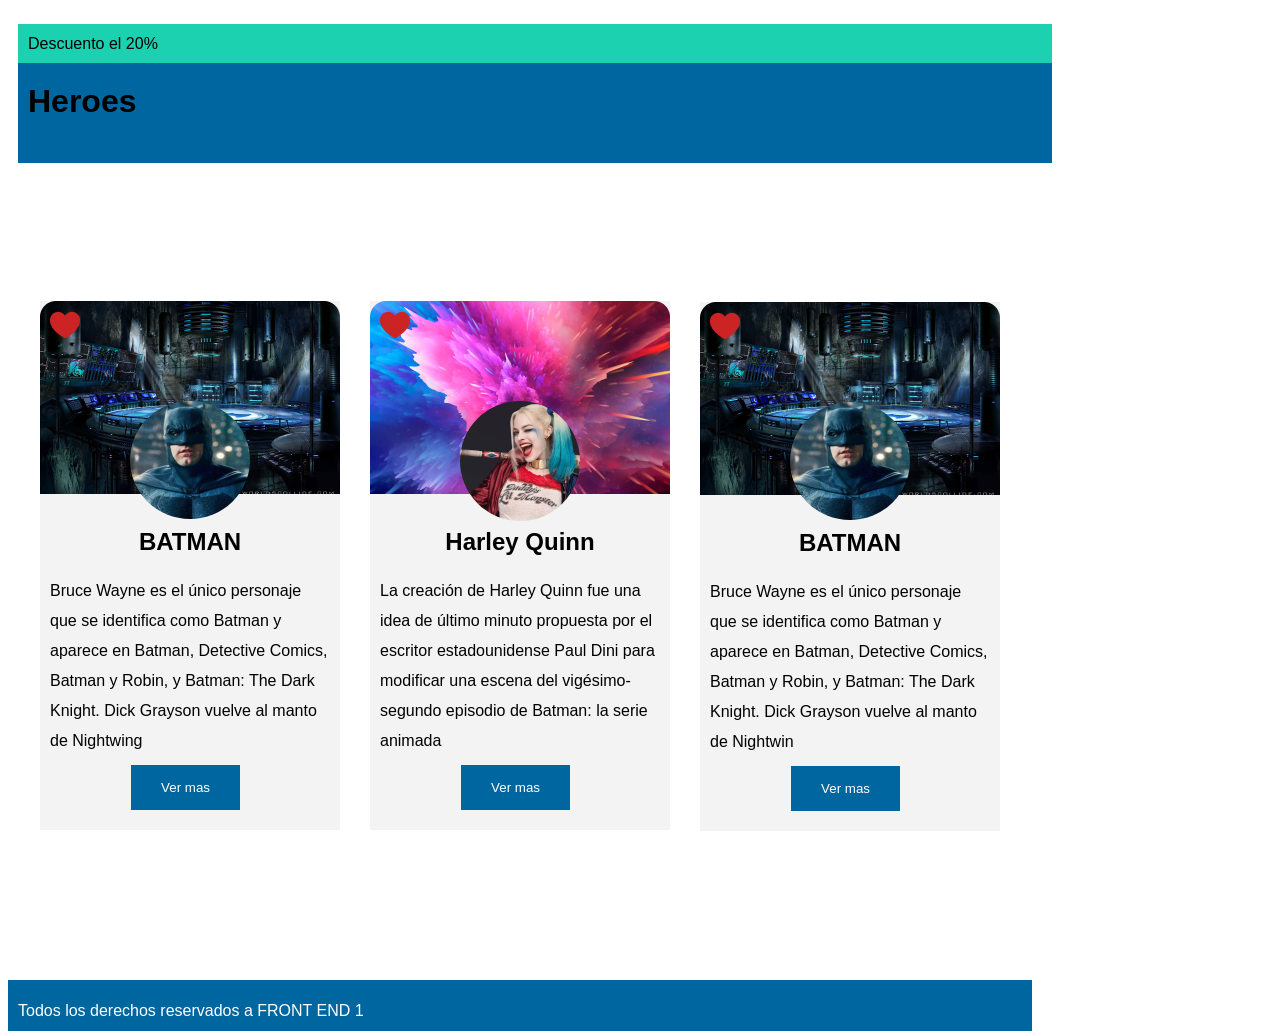
<file: Ejerc. Clase 10/index.html>
<!DOCTYPE html>
<html lang="en">
<head>
    <meta charset="UTF-8">
    <meta http-equiv="X-UA-Compatible" content="IE=edge">
    <meta name="viewport" content="width=device-width, initial-scale=1.0">
    <title>Heroes</title>
    <link rel="stylesheet" href="style.css">
    <a href="@import url('https://fonts.googleapis.com/css2? family=Roboto:ital,wght@1,300&display=swap');"></a>
</head>
<body>
    <header>
        <p class="descuento">Descuento el 20%</p>
        <h1 class="heroe">Heroes</h1>
    </header>
    <main>
        <section class="tarjeta1">
            <div>
            <img src="img/Cueva batman.png" alt="Cueva de Batman">
            <img class="vector" src="img/Vector.png" alt="Corazon">
            <img class="circulo" src="img/Batman.png" alt="Batman" >
            <h2 class="titulo">BATMAN</h2>
            <p>Bruce Wayne es el único personaje que se identifica como Batman y aparece en Batman, Detective Comics, Batman y Robin, y Batman: The Dark Knight. Dick Grayson vuelve al manto de Nightwing
            </p>
            <button>Ver mas</button>
            </div>
        </section>
        <section class="tarjeta2">
            <div>
                <img src="img/Flores.png" alt="Flores">
                <img class="vector" src="img/Vector.png" alt="Corazon">
                <img class="circulo" src="img/Chica.png" alt="Chica">
                <h2 class="titulo">Harley Quinn</h2>
                <p>La creación de Harley Quinn fue una idea de último minuto propuesta por el escritor estadounidense Paul Dini para modificar una escena del vigésimo-segundo episodio de Batman: la serie animada
                </p>
                <button>Ver mas</button>
        </div>
        </section>
        <section class="tarjeta3">
            <div>
                <img src="img/Cueva batman.png" alt="Cueva de Batman">
                <img class="vector" src="img/Vector.png" alt="Corazon">
                <img class="circulo"src="img/Batman.png" alt="Batman">
                <h2 class="titulo">BATMAN</h2>
                <p>Bruce Wayne es el único personaje que se identifica como Batman y aparece en Batman, Detective Comics, Batman y Robin, y Batman: The Dark Knight. Dick Grayson vuelve al manto de Nightwin</p>
                <button>Ver mas</button>
            </div>
        </section>
    </main>
    <footer>
        <p>Todos los derechos reservados a FRONT END 1</p>
    </footer>
    
</body>
</html>
</file>
<file: Ejerc. Clase 10/style.css>
.descuento{
    background-color: #1CD1B0;
    position: absolute;
    width: 1024px;
    height: 40px;
    position: fixed;
    margin-bottom: 10px;
    padding-top: 5px;
    padding-left: 10px;
    z-index: 40;
}
body{
    font-family:'Roboto', sans-serif;
    position: relative;
    box-sizing: border-box;
}
.heroe{
    background-color: #00669F;
    position: absolute;
    width: 1024px;
    height: 80px;
    position: fixed;
    margin-top: 55px;
    margin-left: 10px;
    padding-top: 20px;
    padding-left: 10px;
    z-index: 40;
}
.circulo{
    border-radius: 50%;
    position: absolute;
    left: 90px;
    top: 100px;
}
main{
    width: 960px;
    height: 530px;
    left: 32px;
    top: 292px;
}
.tarjeta1{
    position: absolute;
    width: 300px;
    height: 193px;
    left: 32px;
    top: 293px;
}
.tarjeta2{
    position: absolute;
    width: 300px;
    height: 193px;
    left: 362px;
    top: 293px;
}
.tarjeta3{
    position: absolute;
    width: 300px;
    height: 193px;
    left: 692px;
    top: 294px;
}
footer{
    background-color: #00669F;
    color: white;
    position:absolute;
    width: 1024px;
    height: 51px;
    left: 0px;
    top: 972px;
}
button{
    position: absolute;
    bottom: 20px;
    background-color: #00669F;
    color: white;
    right: 100px;
    box-sizing: border-box;
    padding:15px 30px;
    border: none;
}
.titulo{
    text-align: center;
}
div{
    position: relative;
    background-color: #F3F3F3;
    width: 300px;
    height: 529px;
    z-index: 6px;
}
.vector{
    position: absolute;
    top: 0;
    left: 0;
    margin-left: 10px;
    margin-top: 10px;
}
p{
    line-height: 30px;
    margin-left: 10px;
    margin-right: 10px;

}
h2{
    margin-top: 30px;
}
</file>
